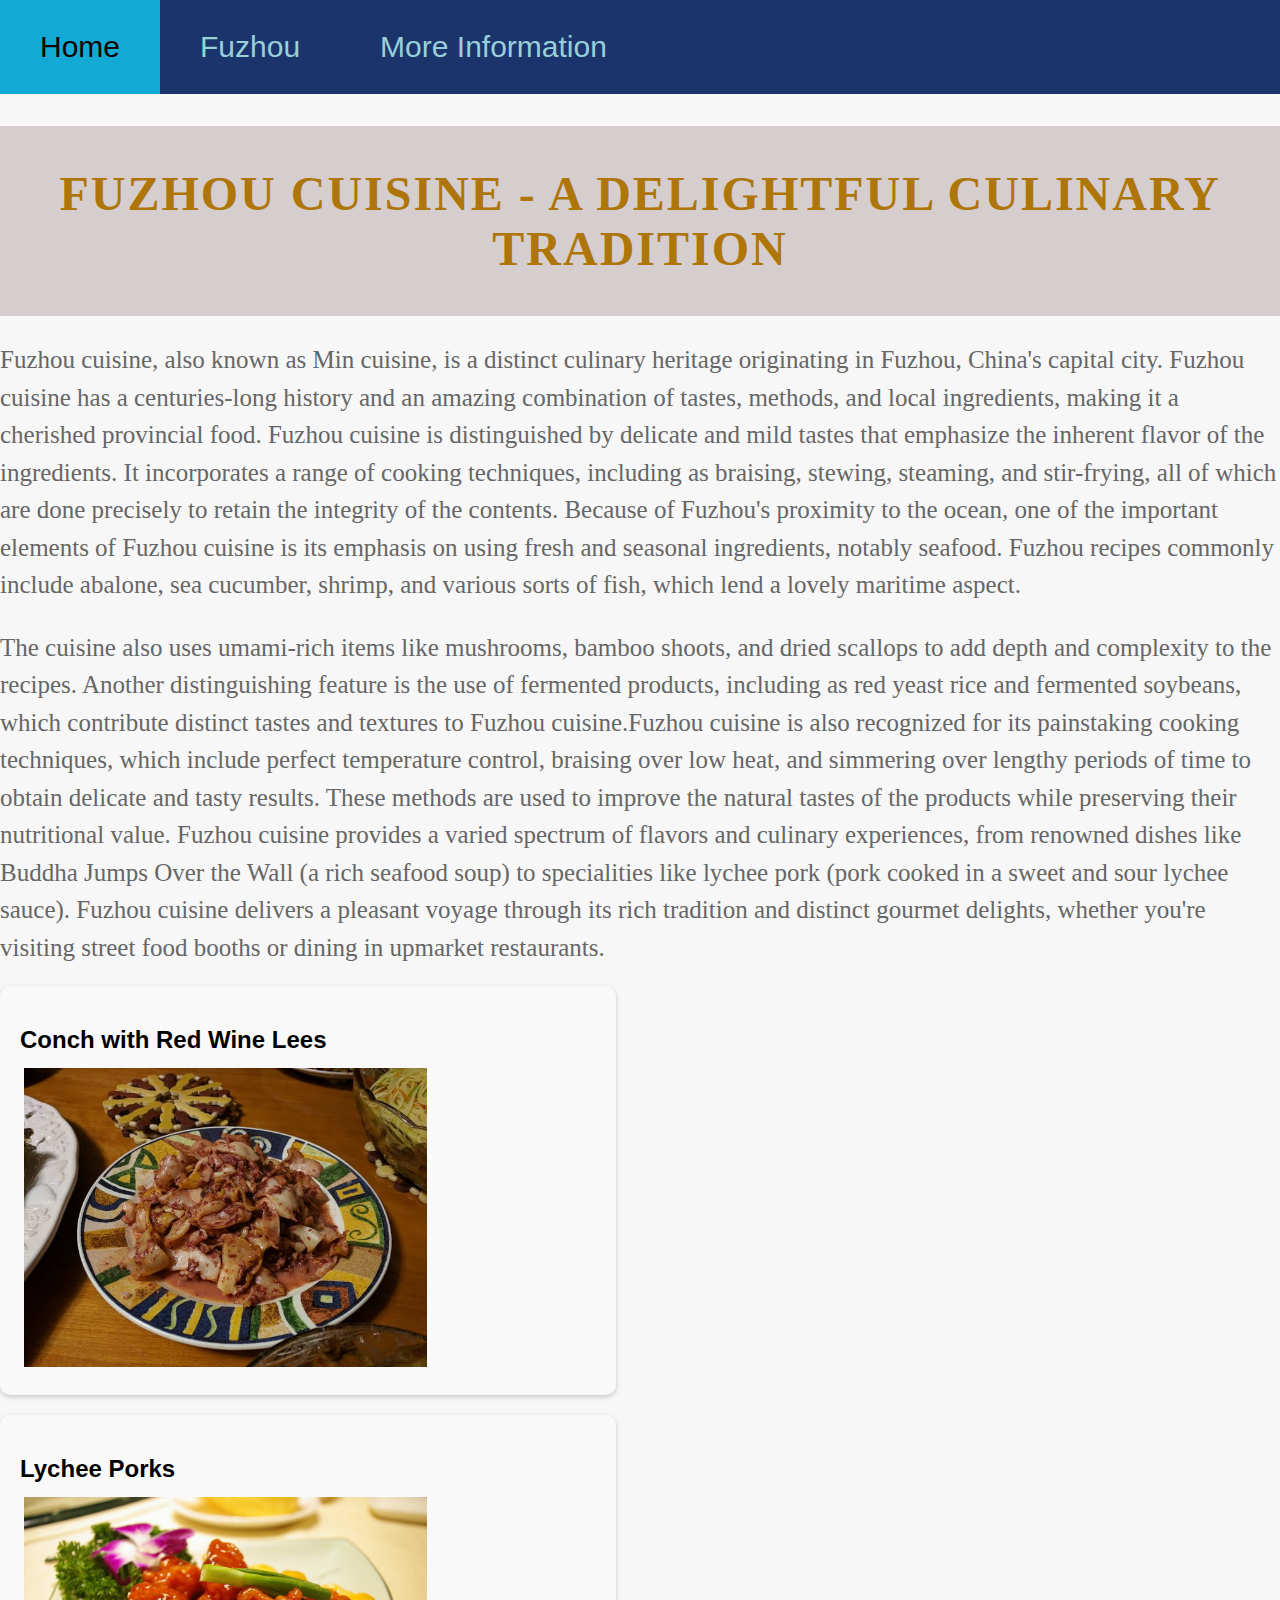
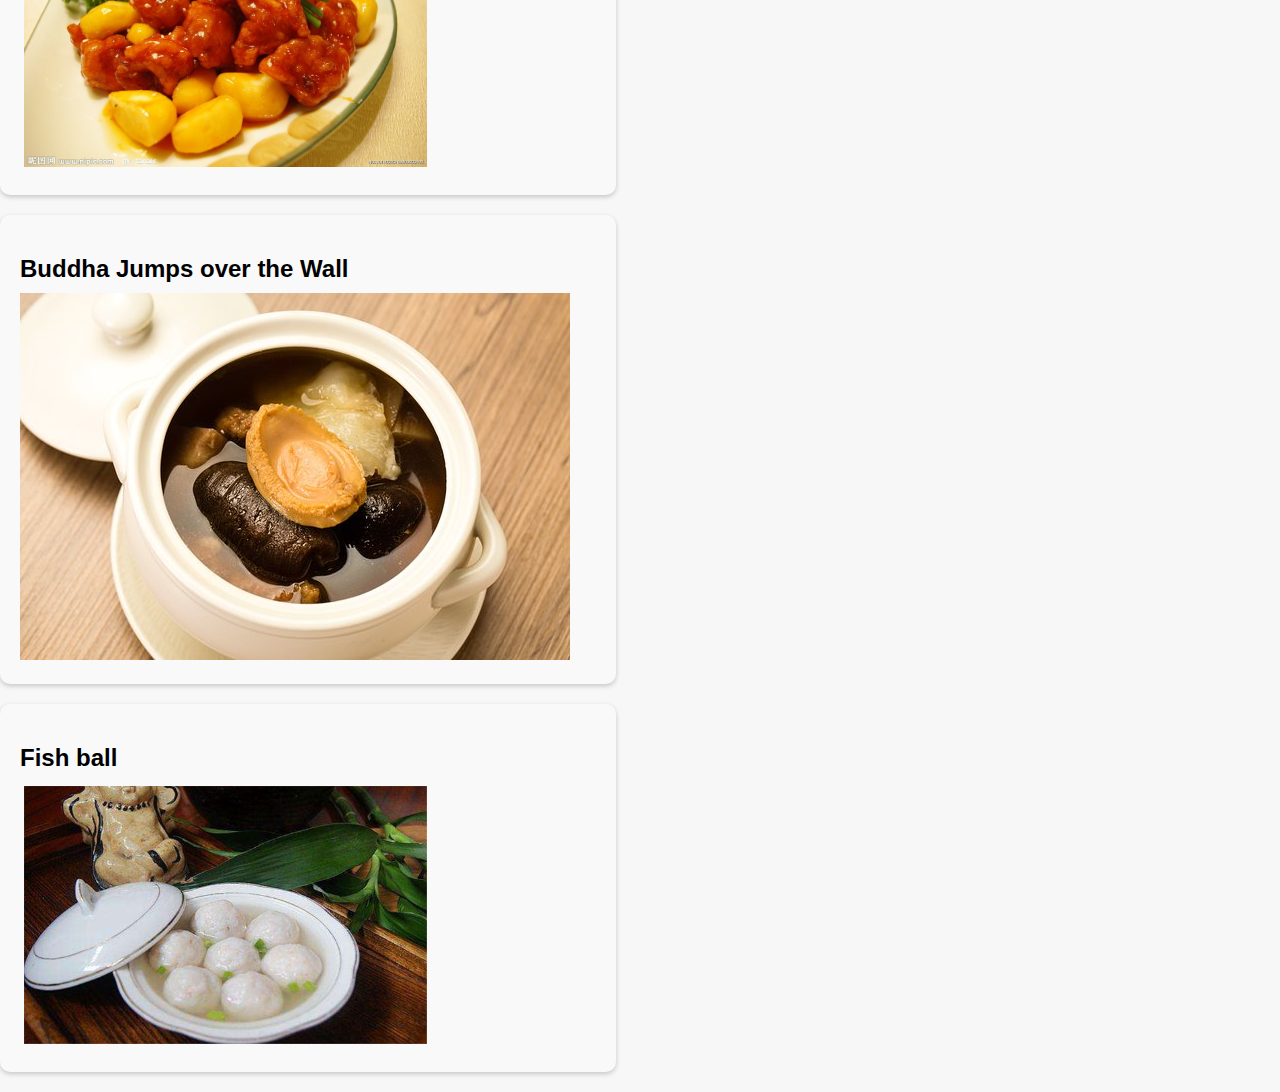
<file: Fu Food.html>
<!DOCTYPE html>
<html>
<head>
    <!-- Including the main.css file for styling -->
    <link rel="stylesheet" href="css/main.css">
</head>

<body>

    <!-- Navigation bar -->
    <div class="navbar">
    <a href="index.html">Home</a>
    <div class="dropdown">
      <button class="dropbtn">Fuzhou</button>
      <div class="dropdown-content">
        <a href="Fu Food.html">Fuzhou Cuisine</a>
        <a href="Fu Place.html">Shop in Fuzhou</a>
        <a href="Fu Visit.html">Explore Fuzhou</a>
      </div>
    </div>
        <a href="More Information.html">More Information</a>
    </div>


    <!-- Fuzhou Cuisine Page Context-->
    <h1 font-size: 48px;>Fuzhou Cuisine - A Delightful Culinary Tradition</h1>

    <!-- Fuzhou Cuisine Description-->
    <p style="font-size: 25px; font-family: 'Cormorant Garamond', serif;">Fuzhou cuisine, also known as Min cuisine, is a distinct culinary heritage originating in Fuzhou, China's capital city. 
        Fuzhou cuisine has a centuries-long history and an amazing combination of tastes, methods, and local ingredients, 
        making it a cherished provincial food. Fuzhou cuisine is distinguished by delicate and mild tastes that emphasize the inherent flavor of the ingredients. 
        It incorporates a range of cooking techniques, including as braising, stewing, steaming, and stir-frying, all of 
        which are done precisely to retain the integrity of the contents. Because of Fuzhou's proximity to the ocean, one of the important elements of Fuzhou cuisine is its emphasis on using 
        fresh and seasonal ingredients, notably seafood. Fuzhou recipes commonly include abalone, sea cucumber, shrimp, and 
        various sorts of fish, which lend a lovely maritime aspect.</p>

    <p style="font-size: 25px; font-family: 'Cormorant Garamond', serif;">The cuisine also uses umami-rich items like mushrooms, bamboo shoots, and dried scallops to add depth and complexity to 
        the recipes. Another distinguishing feature is the use of fermented products, including as red yeast rice and fermented 
        soybeans, which contribute distinct tastes and textures to Fuzhou cuisine.Fuzhou cuisine is also recognized for its painstaking cooking techniques, which include perfect temperature control, 
        braising over low heat, and simmering over lengthy periods of time to obtain delicate and tasty results. These methods 
        are used to improve the natural tastes of the products while preserving their nutritional value. Fuzhou cuisine provides a varied spectrum of flavors and culinary experiences, from renowned dishes like Buddha Jumps Over 
        the Wall (a rich seafood soup) to specialities like lychee pork (pork cooked in a sweet and sour lychee sauce). Fuzhou 
        cuisine delivers a pleasant voyage through its rich tradition and distinct gourmet delights, whether you're visiting street 
        food booths or dining in upmarket restaurants.</p>

    <!--Conch with Red Wine Lees-->
    <div class="dish">
      <h2 class="dish-title" onclick="openModal()">Conch with Red Wine Lees</h2>
      <img class="conch-image" src="img/Conch with red wine lees.jpeg" alt="Conch with Red Wine Lees">
        <p class="conch-description" style="display: none;">Fuzhou's Conch with Red Wine Lees, also known as "Fu Zhou Hong Zao Hai Luo" in Chinese, 
            is a well-known and distinctive dish in Fuzhou cuisine. It demonstrates Fuzhou chefs' inventiveness and culinary 
            skill.Fresh conch, a sort of giant sea snail, is served in a particular marinade of red wine lees in this meal. 
            crimson wine lees, also known as crimson yeast rice, are a result of the rice wine fermentation process. It has 
            a deep crimson hue and a rich, savory flavor.

            Conch with Red Wine Lees is made by tenderizing conch meat and then marinating it in a mixture of red wine lees, 
            ginger, garlic, soy sauce, and different fragrant spices. The marinating procedure allows the spices to permeate 
            the conch meat, resulting in a flavorful and fragrant entrée. The marinated conch flesh is often stir-fried with a 
            mix of vegetables such as bell peppers, onions, and mushrooms. The high heat immediately sears the seasonings, 
            keeping the conch soft while generating a delectable mix of tastes.
                
            The mix of soft conch meat and nuanced umami flavors from red wine lees delivers a one-of-a-kind flavor experience. 
            The taste profile of the meal is savory, somewhat sweet, and tangy, with a rich and pleasant texture. Conch with 
            Red Wine Lees is a popular main dish in Fuzhou cuisine, usually served with steamed rice or noodles. It highlights 
            Fuzhou chefs' culinary ability in crafting creative meals that combine local products and traditional cooking 
            procedures. This dish is highly praised in Fuzhou for its particular flavor and is a must-try for seafood 
            aficionados and those wishing to discover Fuzhou cuisine's wide and pleasant offerings.</p>
    </div>

    <!--Lychee Porks-->
    <div class="dish">
      <h2 class="dish-title" onclick="openModal()">Lychee Porks</h2>
      <img class = lychee-image src="img/Lychee Pork.jpeg" alt="Lychee Porks">
        <p class="lychee-description" style="display: none;">Lychee Pork from Fuzhou, also known as "Fu Zhou Lai Wan" in Chinese, 
          is a popular dish in Fuzhou that mixes the sweetness of lychees with juicy pork. It's a delectable combination of tastes 
          and textures that highlights Fuzhou chefs' culinary ingenuity. Lychee Pork is made by marinating delicate slices of 
          pork and then stir-frying them with a mixture of ingredients that commonly includes lychees, bell peppers, onions, 
          and a savory sauce. Soy sauce, rice wine, ginger, garlic, and other aromatic spices are frequently used in the 
          marinade, infusing the pork with a rich and fragrant taste.

          The use of fresh lychees is the fundamental component that distinguishes Lychee Pork. Lychees are sweet and juicy 
          fruits with a flowery scent that give a particular sweetness and refreshing aspect to the cuisine. The mix of 
          delicate pork and the sweetness of lychees produces a flavorful balance. The cooking technique of stir-frying 
          guarantees that the pork is cooked fast over high heat, resulting in tender and delicious meat. The inclusion of 
          the lychees at the end of the cooking process aids in the preservation of their freshness and texture.

          The meal is notable for its brilliant colors, with the redness of the pork and the bright colours of the lychees and 
          bell peppers providing a visually pleasing appearance. Lychee Pork is a delectable culinary experience because to 
          the sweet and savory tastes, as well as the contrasting textures of tender pork and juicy lychees. Lychee Pork is 
          a popular main meal in Fuzhou cuisine, usually eaten with steamed rice or noodles. </p>
    </div>

    <!--Budda Jumps over the Wall-->
    <div class="dish">
      <h2 class="dish-title" onclick="openModal()">Buddha Jumps over the Wall</h2>
      <img class = Budda-image src="img/Buddha Jumps over the Wall .jpeg" alt="Buddha Jumps over the Wall">
          <p class="budda-description" style="display: none;">A well-known and admired dish in Fuzhou cuisine is Buddha Jumps 
            Over the Wall, also known as "Fo Tiao Qiang" in Chinese. It is a lavish and intricate soup that displays the fine 
            cooking and sumptuous tastes of Fuzhou cuisine. A long list of premium ingredients are painstakingly stacked and 
            simmered for a considerable amount of time at Buddha Jumps Over the Wall to produce a mellow and tasty soup. 
            Shark fin, abalone, sea cucumber, fish maw, dried scallops, chicken, Jinhua ham, and several kinds of mushrooms 
            are among the traditional components used in the meal.

            They are then blended with a hearty chicken or pork broth, Shaoxing rice wine, and a concoction of Chinese herbs and spices in a 
            large porcelain pot or casserole dish. After that, the pot is covered and cooked for a number of hours to let the flavors mingle. 
            The end product is a thick, delicious, and extraordinarily fragrant soup. It has a complex flavor profile that blends the umami 
            flavors of the meats and shellfish with the subtle sweetness of the broth. The recipe is renowned for its velvety texture and the 
            ingredients' soft, melt-in-your-mouth quality.</p>
    </div>

    <!--Kompyang-->
    <div class="dish">
      <h2 class="dish-title" onclick="openModal()">Fish ball</h2>
      <img class = fish-image src="img/fishball.jpeg" alt="Fish ball">
          <p class="komg-image" style="display: none;">A well-known and recognizable dish in Fuzhou cuisine is Fuzhou Fish Ball, 
            also known as "Fu Zhou Yu Wan" in Chinese. A savory and satiating culinary delicacy, it is a sort of fish dumpling 
            produced from a combination of fish paste and other ingredients.

            Usually deboned and mashed into a smooth paste, fresh fish, such carp or snakehead fish, serves as the major 
            component in Fuzhou Fish Balls. Then, different ingredients like salt, pepper, ginger, and occasionally even 
            extra seafood like shrimp or squid are used with this fish paste. The mixture is then formed into tiny, 
            spheres—typically the size of golf balls—and boiled or steamed to cook them. The fish balls are changed throughout 
            the cooking process into soft, bouncy, and somewhat chewy morsels.</p>
    </div>

 <!-- Modal -->
<div id="modal1" class="modal">
    <div class="modal-content">
      <span class="close">&times;</span>
      <h2 class="modal-title"></h2>
      <img class="modal-image" alt="">
      <p class="modal-description"></p>
    </div>
</div>

  <!-- Including the main.js file for JavaScript functionality -->
  <script src="js/main.js"></script>

</body>
</html>
</file>
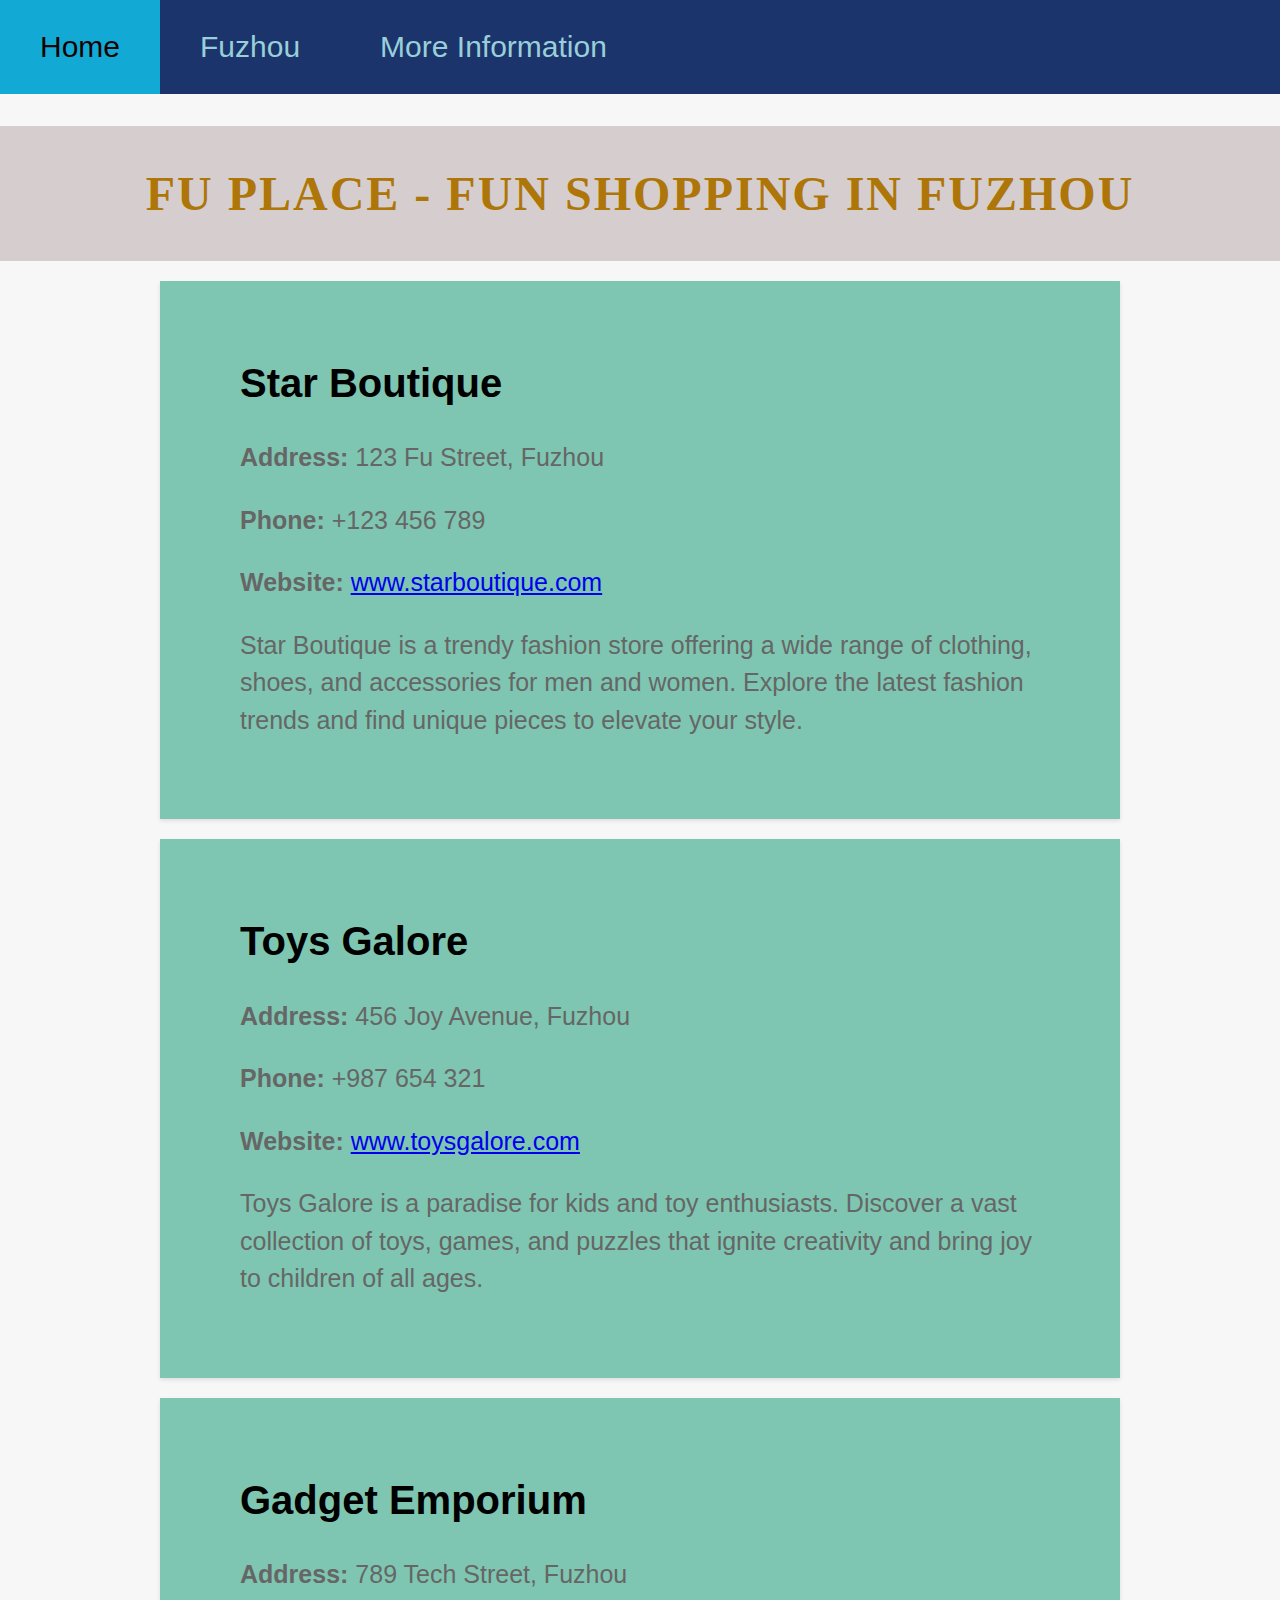
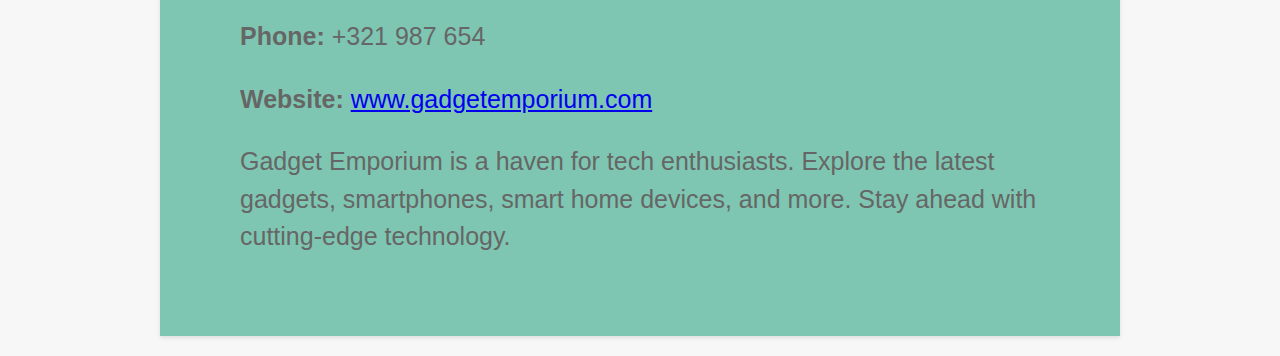
<file: Fu Place.html>
<!DOCTYPE html>
<html>
    <head>
        <!-- Including the main.css file for styling -->
        <link rel="stylesheet" href="css/main.css">
    </head>

    <!-- Navigation bar -->
        <div class="navbar">
        <a href="index.html">Home</a>
        <div class="dropdown">
          <button class="dropbtn">Fuzhou</button>
          <div class="dropdown-content">
            <a href="Fu Food.html">Fuzhou Cuisine</a>
            <a href="Fu Place.html">Shop in Fuzhou</a>
            <a href="Fu Visit.html">Explore Fuzhou</a>
          </div>
        </div>
            <a href="More Information.html">More Information</a>
        </div>

    <!--Page Context-->
    <h1>Fu Place - Fun Shopping in Fuzhou</h1>

    <div class="store-card">
        <h2>Star Boutique</h2>
        <p><strong>Address:</strong> 123 Fu Street, Fuzhou</p>
        <p><strong>Phone:</strong> +123 456 789</p>
        <p><strong>Website:</strong> <a href="http://www.starboutique.com">www.starboutique.com</a></p>
        <p>Star Boutique is a trendy fashion store offering a wide range of clothing, shoes, and accessories for men and women. Explore the latest fashion trends and find unique pieces to elevate your style.</p>
    </div>

    <div class="store-card">
        <h2>Toys Galore</h2>
        <p><strong>Address:</strong> 456 Joy Avenue, Fuzhou</p>
        <p><strong>Phone:</strong> +987 654 321</p>
        <p><strong>Website:</strong> <a href="http://www.toysgalore.com">www.toysgalore.com</a></p>
        <p>Toys Galore is a paradise for kids and toy enthusiasts. Discover a vast collection of toys, games, and puzzles that ignite creativity and bring joy to children of all ages.</p>
    </div>

    <div class="store-card">
        <h2>Gadget Emporium</h2>
        <p><strong>Address:</strong> 789 Tech Street, Fuzhou</p>
        <p><strong>Phone:</strong> +321 987 654</p>
        <p><strong>Website:</strong> <a href="http://www.gadgetemporium.com">www.gadgetemporium.com</a></p>
        <p>Gadget Emporium is a haven for tech enthusiasts. Explore the latest gadgets, smartphones, smart home devices, and more. Stay ahead with cutting-edge technology.</p>
    </div>
    
</head>
<body>
</file>
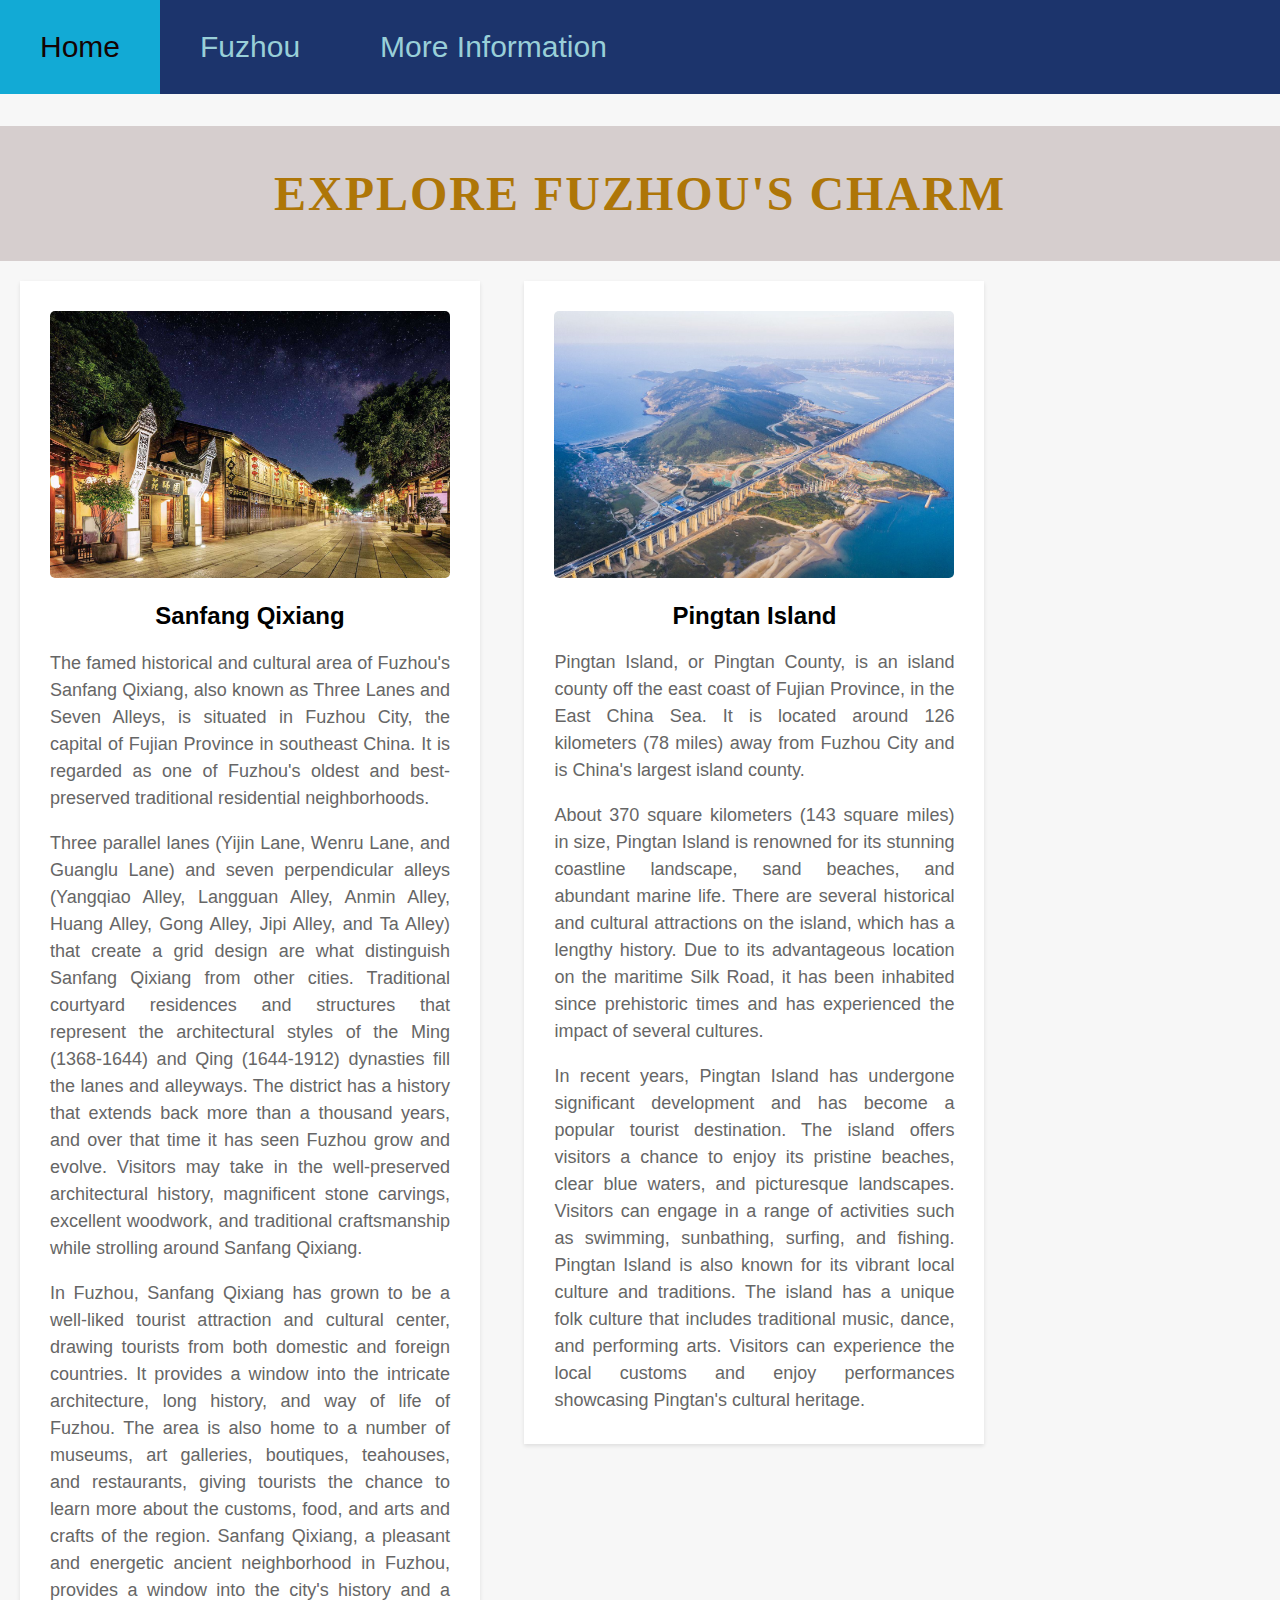
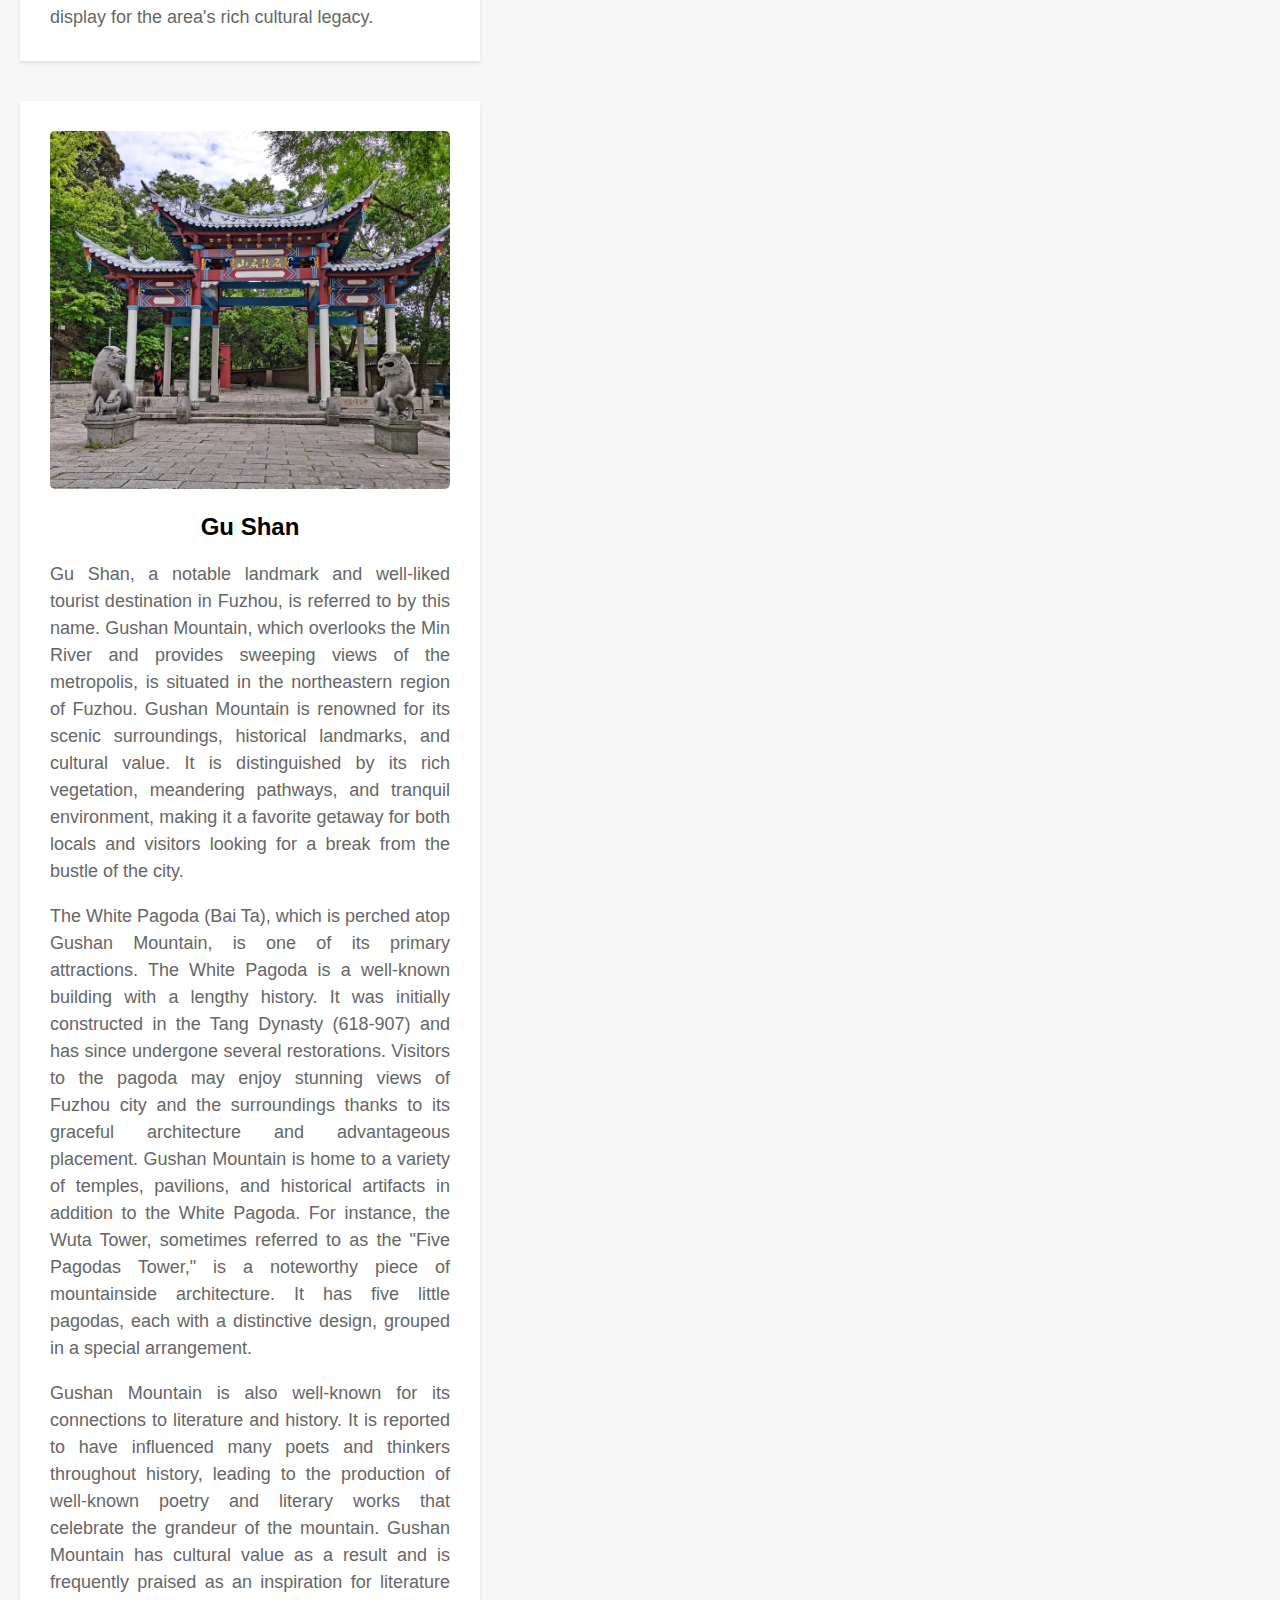
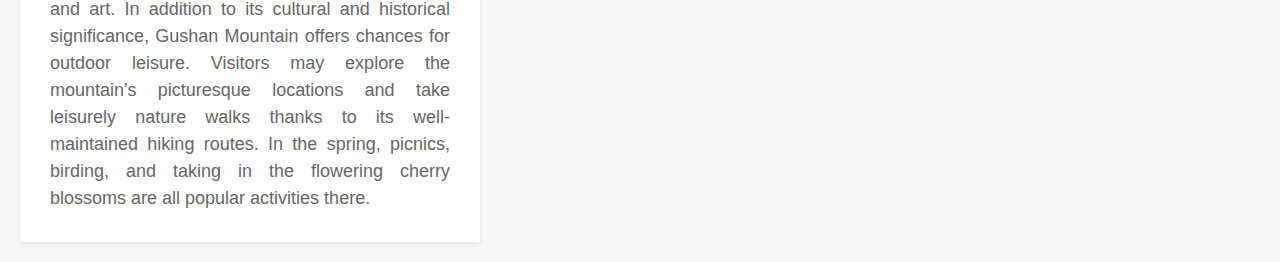
<file: Fu Visit.html>
<!DOCTYPE html>
<html>
    <head>
        <!-- Including the main.css file for styling -->
        <link rel="stylesheet" href="css/main.css">
    </head>

    <!-- Navigation bar -->
    <div class="navbar">
        <a href="index.html">Home</a>
        <div class="dropdown">
            <button class="dropbtn">Fuzhou</button>
            <div class="dropdown-content">
                <a href="Fu Food.html">Fuzhou Cuisine</a>
                <a href="Fu Place.html">Shop in Fuzhou</a>
                <a href="Fu Visit.html">Explore Fuzhou</a>
            </div>
        </div>
            <a href="More Information.html">More Information</a>
    </div>

    <!--Page Context-->
    <h1> Explore Fuzhou's Charm</h1>

    <div class="location-card">
        <img src="img/Sanfang.jpeg" alt="Sanfang Qixiang">
        <h2>Sanfang Qixiang</h2>
        <p>The famed historical and cultural area of Fuzhou's Sanfang Qixiang, also known as Three Lanes and Seven Alleys, is situated in 
            Fuzhou City, the capital of Fujian Province in southeast China. It is regarded as one of Fuzhou's oldest and best-preserved 
            traditional residential neighborhoods.</p>
        <p></p>
        <p>Three parallel lanes (Yijin Lane, Wenru Lane, and Guanglu Lane) and seven perpendicular alleys (Yangqiao Alley, Langguan Alley, 
            Anmin Alley, Huang Alley, Gong Alley, Jipi Alley, and Ta Alley) that create a grid design are what distinguish Sanfang Qixiang from 
            other cities. Traditional courtyard residences and structures that represent the architectural styles of the Ming (1368-1644) and Qing 
            (1644-1912) dynasties fill the lanes and alleyways. The district has a history that extends back more than a thousand years, and
            over that time it has seen Fuzhou grow and evolve. Visitors may take in the well-preserved architectural history, magnificent stone carvings, 
            excellent woodwork, and traditional craftsmanship while strolling around Sanfang Qixiang.</p>
        <p></p>
        <p>In Fuzhou, Sanfang Qixiang has grown to be a well-liked tourist attraction and cultural center, drawing tourists from both domestic and foreign 
            countries. It provides a window into the intricate architecture, long history, and way of life of Fuzhou. The area is also home to a number of 
            museums, art galleries, boutiques, teahouses, and restaurants, giving tourists the chance to learn more about the customs, food, and arts and 
            crafts of the region. Sanfang Qixiang, a pleasant and energetic ancient neighborhood in Fuzhou, provides a window into the city's history and a 
            display for the area's rich cultural legacy.</p>
    </div>

    <div class="location-card">
        <img src="img/pingtan.jpeg" alt="Pingtan Island">
        <h2>Pingtan Island</h2>
        <p>Pingtan Island, or Pingtan County, is an island county off the east coast of Fujian Province, in the East China Sea. It is located around 126 
            kilometers (78 miles) away from Fuzhou City and is China's largest island county.
        <p></p>
        <p>About 370 square kilometers (143 square miles) in size, Pingtan Island is renowned for its stunning coastline landscape, sand beaches, and 
            abundant marine life. There are several historical and cultural attractions on the island, which has a lengthy history. Due to its advantageous 
            location on the maritime Silk Road, it has been inhabited since prehistoric times and has experienced the impact of several cultures.</p>
        <p></p>
        <p>In recent years, Pingtan Island has undergone significant development and has become a popular tourist destination. The island offers visitors
            a chance to enjoy its pristine beaches, clear blue waters, and picturesque landscapes. Visitors can engage in a range of activities such as swimming, 
            sunbathing, surfing, and fishing. Pingtan Island is also known for its vibrant local culture and traditions. The island has a unique folk culture 
            that includes traditional music, dance, and performing arts. Visitors can experience the local customs and enjoy performances showcasing Pingtan's 
            cultural heritage.</p>
    </div>

    <div class="location-card">
        <img src="img/Gu Shan.jpeg" alt="Gu Shan">
        <h2>Gu Shan</h2>
        <p>Gu Shan, a notable landmark and well-liked tourist destination in Fuzhou, is referred to by this name. Gushan Mountain, which overlooks the 
            Min River and provides sweeping views of the metropolis, is situated in the northeastern region of Fuzhou. Gushan Mountain is renowned for its 
            scenic surroundings, historical landmarks, and cultural value. It is distinguished by its rich vegetation, meandering pathways, and tranquil 
            environment, making it a favorite getaway for both locals and visitors looking for a break from the bustle of the city.</p>
        <p></p>
        <p>The White Pagoda (Bai Ta), which is perched atop Gushan Mountain, is one of its primary attractions. The White Pagoda is a well-known building 
            with a lengthy history. It was initially constructed in the Tang Dynasty (618-907) and has since undergone several restorations. Visitors to 
            the pagoda may enjoy stunning views of Fuzhou city and the surroundings thanks to its graceful architecture and advantageous placement. Gushan 
            Mountain is home to a variety of temples, pavilions, and historical artifacts in addition to the White Pagoda. For instance, the Wuta Tower, 
            sometimes referred to as the "Five Pagodas Tower," is a noteworthy piece of mountainside architecture. It has five little pagodas, each with 
            a distinctive design, grouped in a special arrangement.</p>
        <p></p>
        <p>Gushan Mountain is also well-known for its connections to literature and history. It is reported to have influenced many poets and thinkers 
            throughout history, leading to the production of well-known poetry and literary works that celebrate the grandeur of the mountain. Gushan 
            Mountain has cultural value as a result and is frequently praised as an inspiration for literature and art. In addition to its cultural and 
            historical significance, Gushan Mountain offers chances for outdoor leisure. Visitors may explore the mountain's picturesque locations and 
            take leisurely nature walks thanks to its well-maintained hiking routes. In the spring, picnics, birding, and taking in the flowering cherry 
            blossoms are all popular activities there.</p>
    </div>

</head>
<body>
</file>
<file: css/main.css>
/* When the screen is less than 800 pixels wide */
@media screen and (max-width: 800px) {
    .topnav a:not(.active) {
        display: none;
    }

    .topnav a.icon {
        float: right;
        display: block;
    }
}

/* Home Page */
/* Style the navigation bar container */
.navbar {
    overflow: hidden;
    background-color: #1c346c;
}

/* Style the links inside the navigation bar */
.navbar a {
    float: left;
    display: block;
    color: rgb(153, 207, 216);
    text-align: center;
    padding: 30px 40px; 
    text-decoration: none;
    font-size: 30px; 
}

/* Change the color of links on hover */
.navbar a:hover {
    background-color: #12aad5;
    color: rgb(20, 3, 3);
}

/* Style the dropdown menu */
.dropdown {
    float: left;
    overflow: hidden;
}

/* Style the dropdown button */
.dropdown .dropbtn {
    font-size: 30px;
    border: none;
    outline: none;
    color: rgb(153, 207, 216);
    padding: 30px 40px; 
    background-color: inherit;
    font-family: inherit;
    margin: 0;
}

/* Style the dropdown content*/
.dropdown-content {
    display: none;
    position: absolute;
    background-color: #f9f9f9;
    min-width: 160px;
    box-shadow: 0px 8px 16px 0px rgba(0,0,0,0.2);
    z-index: 1;
}

/* Style the links inside the dropdown */
.dropdown-content a {
    float: none;
    color: black;
    padding: 12px 16px;
    text-decoration: none;
    display: block;
    text-align: left;
}

/* Change the color of dropdown links on hover */
.dropdown-content a:hover {
    background-color: #12aad5;
    color: black;
}

/* Show the dropdown menu on hover */
.dropdown:hover .dropdown-content {
    display: block;
}

.image-container {
    display: flex;
    justify-content: center;
    align-items: center;
    margin-top: 20px; 
}

/* Style the video */
#myVideo {
    position: fixed;
    z-index: -1; 
    left: 0;
    width: 100%;
    height: 100%;
    object-fit: cover;
}

/* content at the bottom of the page */
.content {
    position: fixed;
    bottom: 0;
    background: rgba(0, 0, 0, 0.5);
    color: #f1f1f1;
    width: 100%;
    padding: 20px;
    z-index: 1; 
}

/* Style the pause and play buttom */
#myBtn {
    width: 200px;
    font-size: 18px;
    padding: 10px;
    border: none;
    background: #157a87;
    color: #fff;
    cursor: pointer;
}

#myBtn:hover {
    background: #ddd;
    color: black;
}


/* Fu Place */
body {
    font-family: Arial, sans-serif;
    background-color: #f0f0f0;
    margin: 0;
    padding: 0;
}

h1 {
    text-align: center;
padding: 40px 0;
background-color: #d6cece;
color: #501d1d;
font-family: 'Arial Black', sans-serif;
font-size: 36px;
letter-spacing: 4px;
text-transform: uppercase;
margin-bottom: 0;
}

.store-card {
    width: 800px;
    margin: 20px auto;
    padding: 80px;
    background-color: #7ec6b1;
    box-shadow: 0 2px 4px rgba(0, 0, 0, 0.1);
}

.store-card h2 {
    margin-top: 0;
    font-size: 40px;
}

.store-card p {
    margin-bottom: 0;
    font-size: 25px;
}


/* FU Food */
body {
    font-family: Arial, sans-serif; 
    padding: 20px;
}

h1 {
    color: #333; 
    font-size: 32px; 
    text-align: center;
} 

p {
    color: #666; 
    font-size: 18px; 
    line-height: 1.5; 
    margin-bottom: 20px;
}

.dish-container {
    display: flex; 
    flex-wrap: wrap; 
    justify-content: space-between;
}

.dish {
    width: 45%; 
    padding: 20px; 
    margin-bottom: 20px; 
    background-color: #f9f9f9; 
    border-radius: 10px;
    box-shadow: 0px 2px 5px rgba(0, 0, 0, 0.2);
}

.dish-title {
    font-size: 24px; 
    font-weight: bold; 
    margin-bottom: 10px;
}

.conch-description {
    font-size: 18px; 
    color: #777;
}

.lychee-description {
    font-size: 18px; 
    color: #777;
}

h1 {
    font-size: 48px;
}

.modal {
    display: none; 
    position: fixed; 
    z-index: 1; 
    left: 0; 
    top: 0; 
    width: 100%; 
    height: 100%; 
    overflow: auto; 
    background-color: rgba(0, 0, 0, 0.4);
}

.modal-content {
    background-color: #f9f9f9; 
    margin: 10% auto; 
    padding: 20px; 
    border: 1px solid #888; 
    width: 80%; 
    max-width: 600px;
}

.close {
    color: #aaa; 
    float: right; 
    font-size: 28px; 
    font-weight: bold; 
    cursor: pointer;
}

.close:hover,
.close:focus {
    color: black; 
    text-decoration: none; 
    cursor: pointer;
}

.dish-title:hover {
    font-weight: bold; 
    text-decoration: underline;
}

.conch-image{
  max-width: 70%;
  height: auto;
  padding: 4px;
}
.lychee-image{
  max-width: 70%;
  height: auto;
  padding: 4px;
}

.budda-image {
  max-width: 100%;
  height: auto;
  padding: 4px;
}

.fish-image {
max-width: 70%;
  height: auto;
  padding: 4px;
}


/* Fu Visit */
body {
    font-family: Arial, sans-serif;
    background-color: #f7f7f7;
    margin: 0;
    padding: 0;
}

h1 {
    text-align: center;
    padding: 40px 0;
    color: #ae7608;
    font-family: 'Pacifico', cursive;
    font-size: 48px;
    letter-spacing: 2px;
    text-transform: uppercase;
}

.location-card {
width: 400px;
margin: 20px;
padding: 30px;
background-color: #fff;
box-shadow: 0 2px 4px rgba(0, 0, 0, 0.1);
display: inline-block; /* Display cards side by side */
vertical-align: top; /* Align cards to the top */
}

.location-card h2 {
text-align: center;
font-size: 24px;
margin-top: 0;
}

.location-card p {
text-align: justify;
margin-bottom: 0;
}

.location-card img {
width: 100%;
border-radius: 5px;
margin-bottom: 20px;
}
</file>
